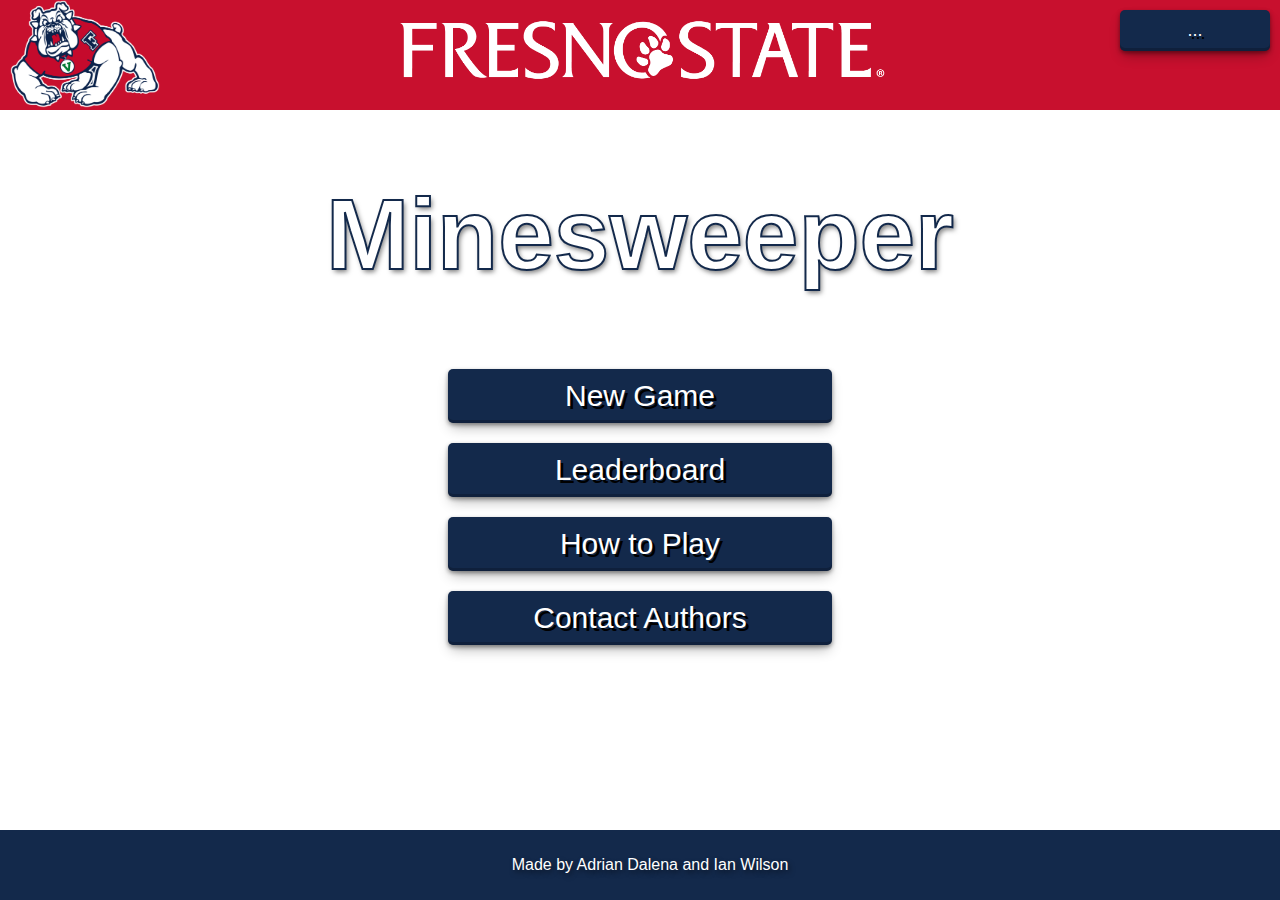
<file: index.html>
<!DOCTYPE html>
<html lang="en">
    <head>
        <meta charset="UTF-8">
        <title>Minesweeper</title>
        <script type="text/javascript" src="script.js"></script>
        <link rel="stylesheet" href="styles.css"/>
        <link rel="icon" href="assets/mascot.ico" type="image/ico">
    </head>
    <body onload="Init()">
        <header>
            <a href="index.html" class="header_left"><img src="assets/mascot.png" width="150px"/></a>
            <img src="assets/fs-logo-white.png" height = "100px"/>
            <div>
                <a href="" class="header_right" id="login"><button type="button" id="login_button">...</button></a>
                <p id="user_info"></p>
            </div>
        </header>
        <div class="main">
            <h1>Minesweeper</h1>

            <a href="game.html"><button type="button" class="main_button">New Game</button></a>
            <br>

            <a href="leaderboard.html"><button type="button" class="main_button">Leaderboard</button></a>
            <br>

            <a href="help.html"><button type="button" class="main_button">How to Play</button></a>
            <br>

            <a href="contact.html"><button type="button" class="main_button">Contact Authors</button></a>
            <br>
        </div>
        <div style="height: 100px"></div>
        <footer>
            <p>Made by Adrian Dalena and Ian Wilson</p>
        </footer>
    </body>
</html>
</file>
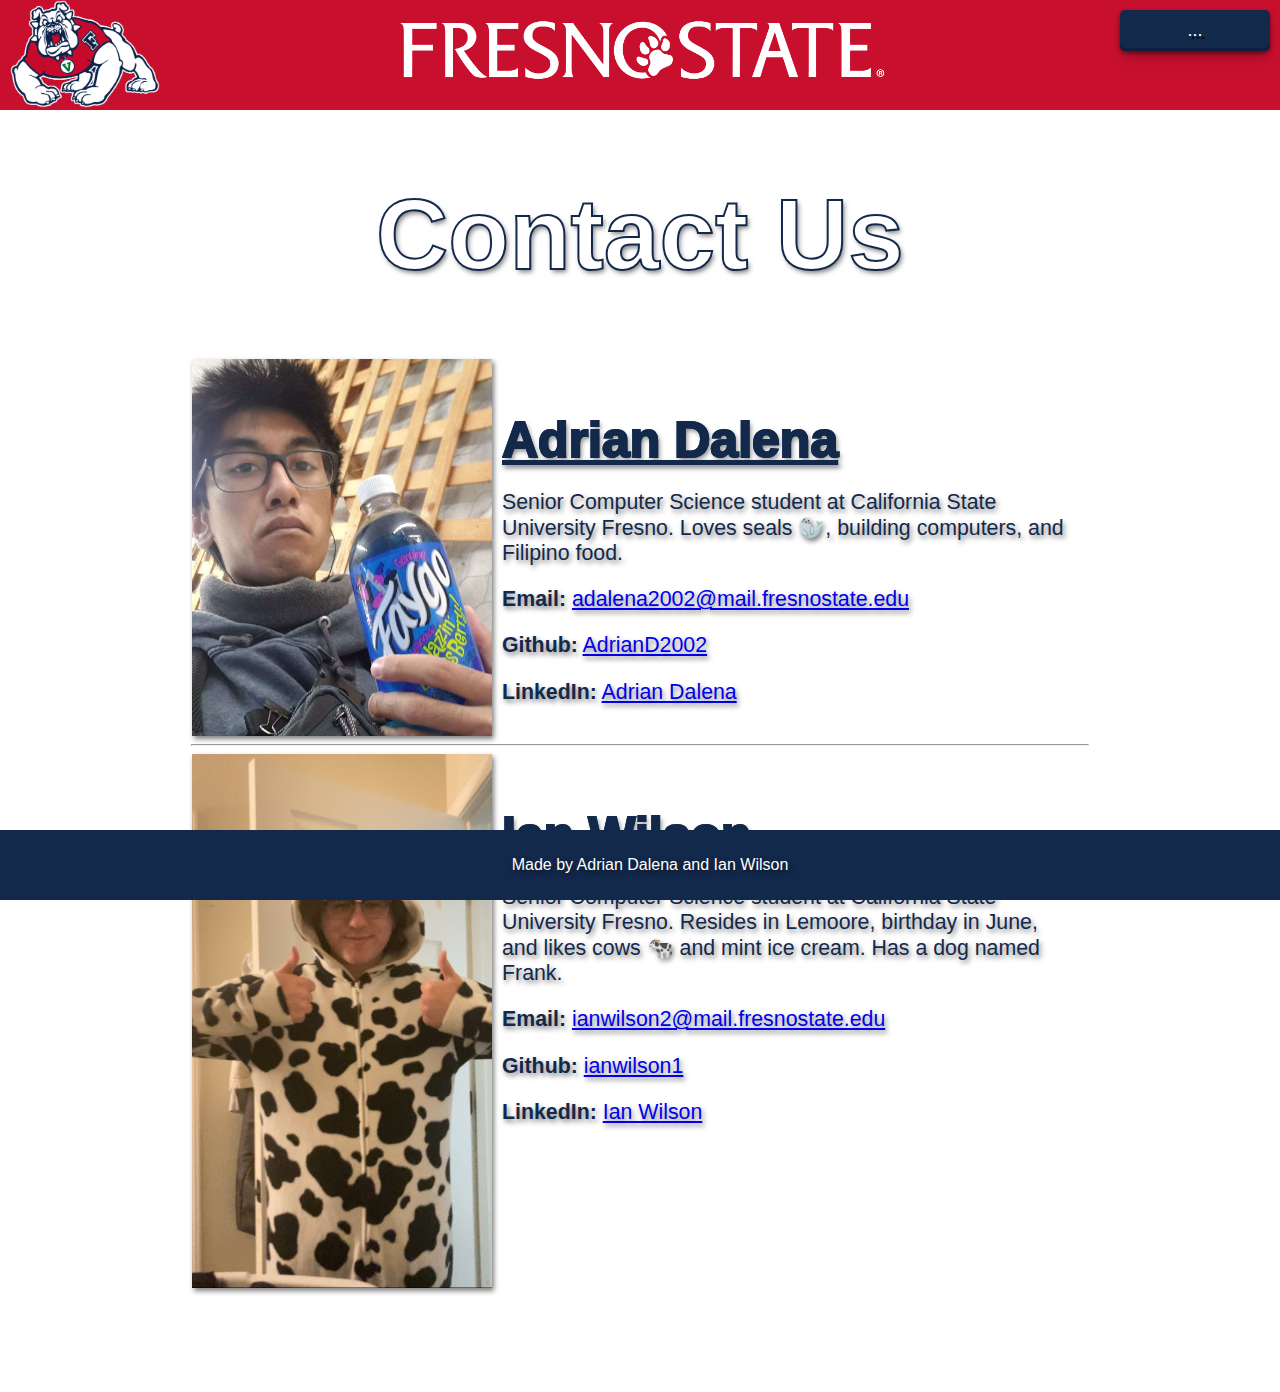
<file: contact.html>
<!DOCTYPE html>
<html lang="en">
    <head>
        <meta charset="UTF-8">
        <title>Contact Us</title>
        <script type="text/javascript" src="script.js"></script>
        <link rel="stylesheet" href="styles.css"/>
        <link rel="icon" href="assets/mascot.ico" type="image/ico">
    </head>
    <body onload="Init()">
        <header>
            <a href="index.html" class="header_left"><img src="assets/mascot.png" width="150px"/></a>
            <img src="assets/fs-logo-white.png" height = "100px"/>
            <div>
                <a href="" class="header_right" id="login"><button type="button" id="login_button">...</button></a>
                <p id="user_info"></p>
            </div>
        </header>
        <div class="main">
            <h1>Contact Us</h1>
            <section class="author">
                <img src="assets/adrian.jpg" alt="A picture of Adrian Dalena" width="300px" class="author_image">
                <div class="author_desc">
                    <h2>Adrian Dalena</h2>
                    <p>Senior Computer Science student at California State University Fresno. Loves seals 🦭, building computers, and Filipino food.</p>
                    <p><strong>Email:</strong> <a href="mailto: adalena2002@mail.fresnostate.edu">adalena2002@mail.fresnostate.edu<a></p>
                    <p><strong>Github:</strong> <a href="https://github.com/AdrianD2002">AdrianD2002<a></p>
                    <p><strong>LinkedIn:</strong> <a href="https://www.linkedin.com/in/adrian-dalena-566a05263/">Adrian Dalena<a></p>
                </div>
            </section>
            <hr>
            <section class="author">
                <img src="assets/ian.jpg" alt="A picture of Ian Wilson" width="300px" class="author_image">
                <div class="author_desc">
                    <h2>Ian Wilson</h2>
                    <p>Senior Computer Science student at California State University Fresno. Resides in Lemoore, birthday in June, and likes cows 🐄 and mint ice cream. Has a dog named Frank.</p>
                    <p><strong>Email:</strong> <a href="mailto: ianwilson2@mail.fresnostate.edu">ianwilson2@mail.fresnostate.edu<a></p>
                    <p><strong>Github:</strong> <a href="https://github.com/ianwilson1">ianwilson1<a></p>
                    <p><strong>LinkedIn:</strong> <a href="https://www.linkedin.com/in/ianwilson22/">Ian Wilson<a></p>
                </div>
            </section>
        </div>
        <div style="height: 100px"></div>
        <footer>
            <p>Made by Adrian Dalena and Ian Wilson</p>
        </footer>
    </body>
</html>
</file>
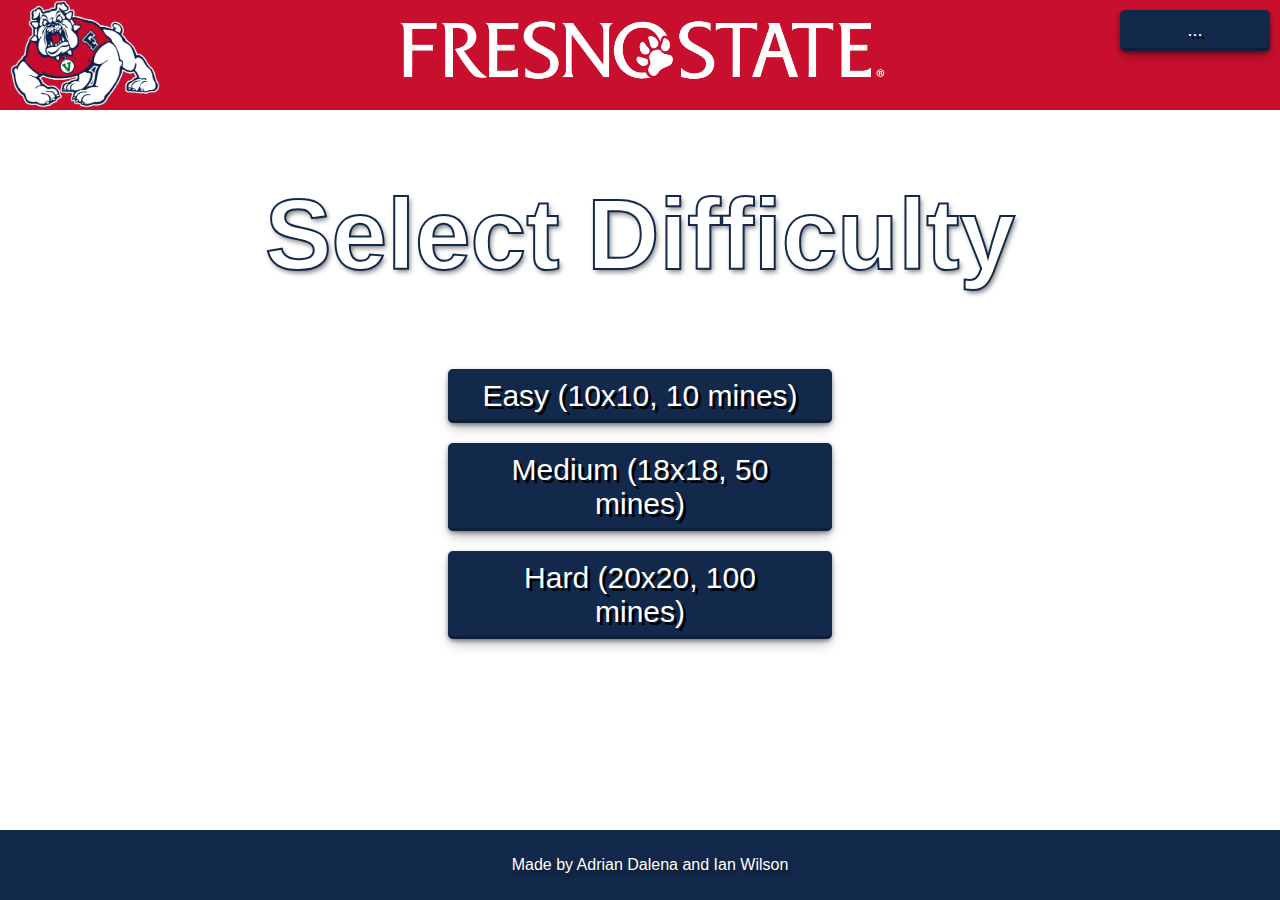
<file: game.html>
<!DOCTYPE html>
<html lang="en">
    <head>
        <meta charset="UTF-8">
        <title>Playing Minesweeper</title>
        <script type="text/javascript" src="script.js"></script>
        <link rel="stylesheet" href="styles.css"/>
        <link rel="icon" href="assets/mascot.ico" type="image/ico">
    </head>
    <body onload="GameInit()">
        <header>
            <a href="index.html" class="header_left"><img src="assets/mascot.png" width="150px"/></a>
            <img src="assets/fs-logo-white.png" height = "100px"/>
            <div>
                <a href="" class="header_right" id="login"><button type="button" id="login_button">...</button></a>
                <p id="user_info"></p>
            </div>
        </header>
        <div class="main">
            <div id="gameDisplay">
            </div>
        </div>
        <footer>
            <p>Made by Adrian Dalena and Ian Wilson</p>
        </footer>
    </body>
</html>
</file>
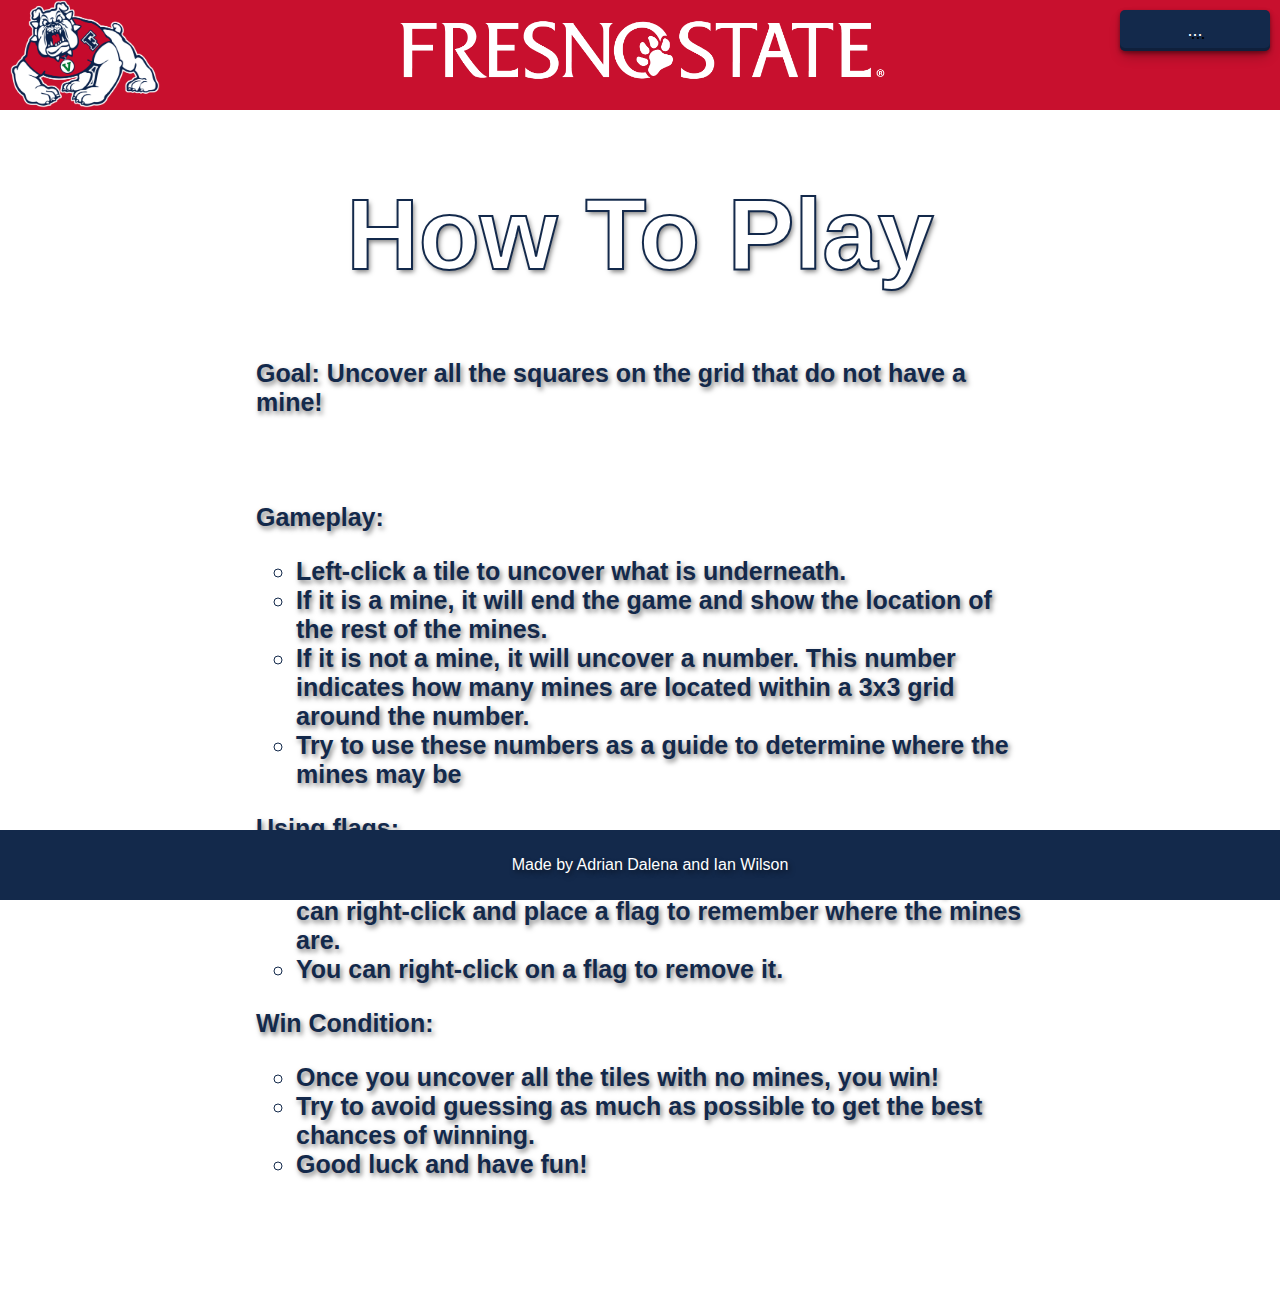
<file: help.html>
<!DOCTYPE html>
<html lang="en">
    <head>
        <meta charset="UTF-8">
        <title>How to Play</title>
        <script type="text/javascript" src="script.js"></script>
        <link rel="stylesheet" href="styles.css"/>
        <link rel="icon" href="assets/mascot.ico" type="image/ico">
    </head>
    <body onload="Init()">
        <header>
            <a href="index.html" class="header_left"><img src="assets/mascot.png" width="150px"/></a>
            <img src="assets/fs-logo-white.png" height = "100px"/>
            <div>
                <a href="" class="header_right" id="login"><button type="button" id="login_button">...</button></a>
                <p id="user_info"></p>
            </div>
        </header>
        <div class="main" style="width: 60%; margin: auto;">
            <h1>How To Play</h1>
            <p class="instructions">Goal: Uncover all the squares on the grid that do not have a mine!</p><br><br>
            <p class="instructions">Gameplay: <br></p>
                <ol class="instructions">
                <li>Left-click a tile to uncover what is underneath.</li>
                <li>If it is a mine, it will end the game and show the location of the rest of the mines.</li>
                <li>If it is not a mine, it will uncover a number. This number indicates how many mines are located within a 3x3 grid around the number. </li>
                <li>Try to use these numbers as a guide to determine where the mines may be </li>
                </ol>
                <p class="instructions">Using flags: </p>
                <ol class="instructions">
                <li>Once you determine a square has a mine underneath, you can right-click and place a flag to remember where the mines are. </li>
                <li>You can right-click on a flag to remove it. </li>
                </ol>
                <p class="instructions">Win Condition: </p> 
                <ol class="instructions">
                <li>Once you uncover all the tiles with no mines, you win!</li>
                <li>Try to avoid guessing as much as possible to get the best chances of winning.</li>
                <li>Good luck and have fun!</li>
                </ol>
        </div>
        <div style="height: 100px"></div>
        <footer>
            <p>Made by Adrian Dalena and Ian Wilson</p>
        </footer>
    </body>
</html>
</file>
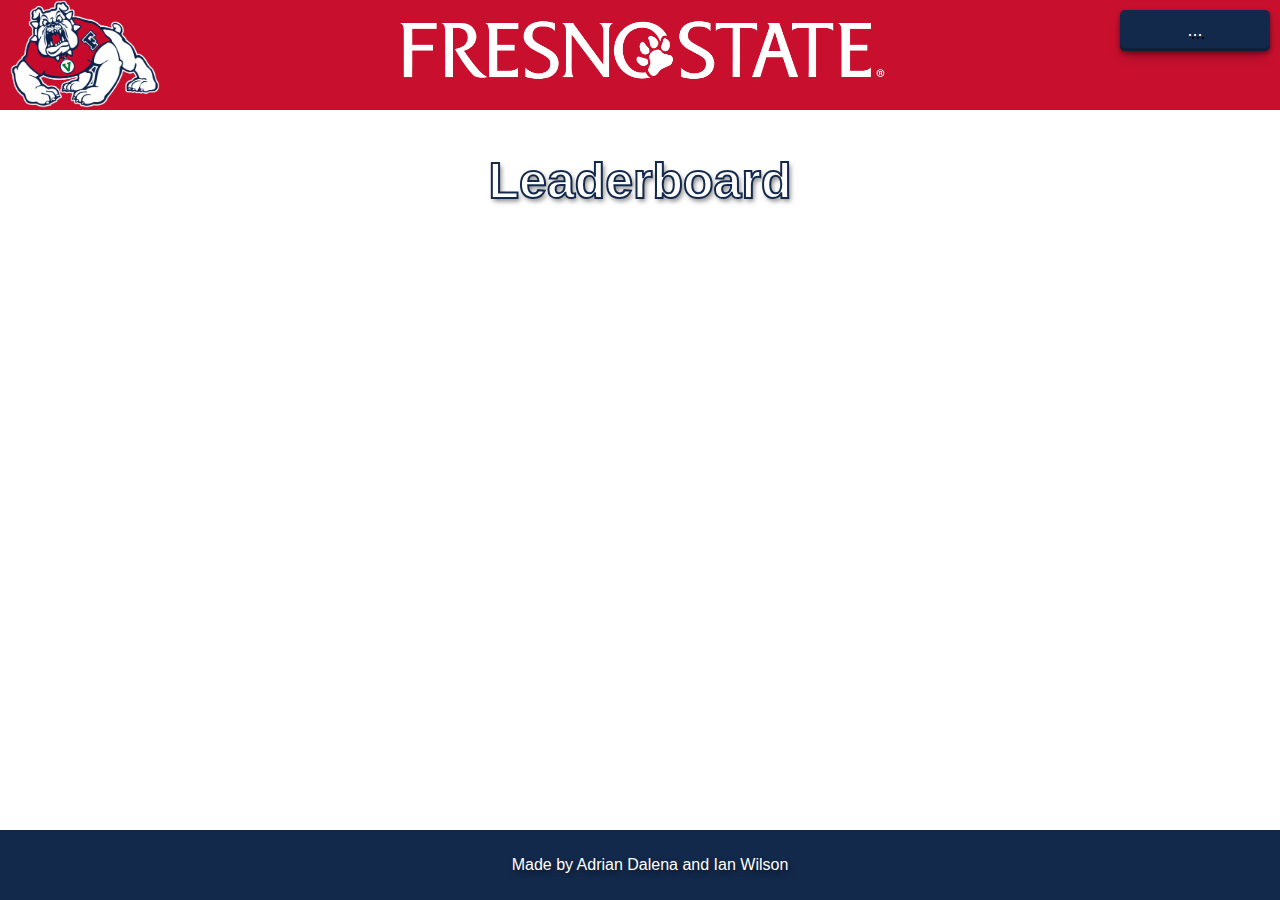
<file: leaderboard.html>
<!DOCTYPE html>
<html lang="en">
    <head>
        <meta charset="UTF-8">
        <title>Leaderboard</title>
        <script type="text/javascript" src="script.js"></script>
        <link rel="stylesheet" href="styles.css"/>
        <link rel="icon" href="assets/mascot.ico" type="image/ico">
    </head>
    <body onload="InitLeaderboard('default')">
        <header>
            <a href="index.html" class="header_left"><img src="assets/mascot.png" width="150px"/></a>
            <img src="assets/fs-logo-white.png" height = "100px"/>
            <div>
                <a href="" class="header_right" id="login"><button type="button" id="login_button">...</button></a>
                <p id="user_info"></p>
            </div>
        </header>
        <div class="main">
            <h2>Leaderboard</h2>
            <div id="leaderboard_display">
            </div>
        </div>
        <footer>
            <p>Made by Adrian Dalena and Ian Wilson</p>
        </footer>
    </body>
</html>
</file>
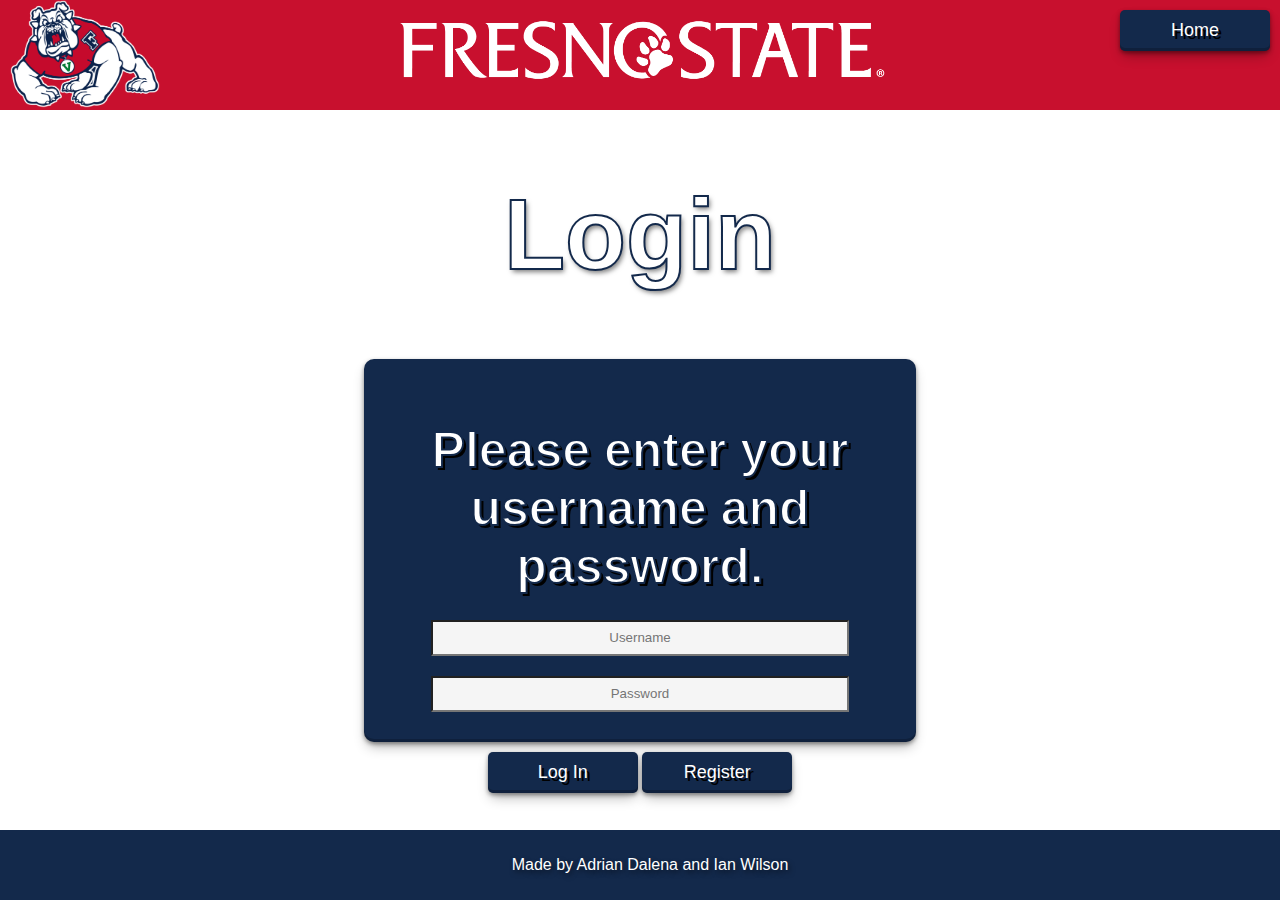
<file: login.html>
<!DOCTYPE html>
<html lang="en">
    <head>
        <meta charset="UTF-8">
        <title>Login</title>
        <script type="text/javascript" src="script.js"></script>
        <link rel="stylesheet" href="styles.css"/>
        <link rel="icon" href="assets/mascot.ico" type="image/ico">
    </head>
    <body onload="Init()">
        <header>
            <a href="index.html" class="header_left"><img src="assets/mascot.png" width="150px"/></a>
            <img src="assets/fs-logo-white.png" height = "100px"/>
            <div>
                <a href="index.html" class="header_right"><button type="button">Home</button></a>
                <p id="user_info"></p>
            </div>
        </header>
        <div class="main">
            <h1>Login</h1>
            <div class="login_card">
                <h2>Please enter your username and password.</h2>
                <input type="textbox" id="username" name="username" placeholder="Username"><br>
                <input type="password" id="password" name="password" placeholder="Password">
            </div>
            <button type="button" onclick="Login()">Log In</button>
            <button type="button" onclick="Register()">Register</button>
            <br>

            <span id="login_status"></span>
        </div>
        <div style="height: 100px"></div>
        <footer>
            <p>Made by Adrian Dalena and Ian Wilson</p>
        </footer>
    </body>
</html>
</file>
<file: styles.css>
@font-face {
    font-family: "Minecraft";
    src: url("assets/minecraft.ttf");
}

.author {
    display: flex;
    width: 70%;
    align-content: center;
    margin: auto;
}

.author_desc {
    text-align: left;
    padding: 10px; 
    font-size: 16pt;
}

.author_desc h2 {
    color: #13294b;
    text-decoration: underline;
}

.author_image {
    box-shadow: 2px 3px 5px rgba(0,0,0,0.5);
}
.author_image:hover {
    box-shadow: 5px 6px 10px rgba(0,0,0,0.5);
    -webkit-transform: scale(1.5) rotateZ(5deg);
    -ms-transform: scale(1.5) rotateZ(5deg);
    transform: scale(1.5) rotateZ(5deg);
    transition:all 0.3s ease;
    z-index: 1000;
}

.author_image:not(:hover) {
    box-shadow: 2px 3px 5px rgba(0,0,0,0.5);
    -webkit-transform: scale(1.0);
    -ms-transform: scale(1.0);
    transform: scale(1.0);
    transition:all 0.3s ease;
}

#board {
    border: 2px solid black;
    border-collapse: collapse;
    margin: auto;
    margin-top: 20px;
}

#board td {
    border: 1px dotted black;
    width: 27px;
    height: 27px;
    font-family: 'Minecraft';
    font-size: 22px;
    margin: 0px 0px 0px 0px;
    padding: 0px 0px 0px 0px;
    background-image: url("assets/grass.jpg");
    background-size: 25px;
    color: white;
}

body {
    justify-content: center;
    align-items: center;
    height: 100%;
    margin: 0;
    color: #13294b;
    text-shadow: 2px 3px 5px rgba(0,0,0,0.5);
    font-family: 'Gill Sans', 'Gill Sans MT', Calibri, 'Trebuchet MS', sans-serif;
}

button {
    font-size: 18px;
    width: 150px;
    padding: 10px 30px 10px 30px;
    margin: 10px auto 10px auto;
    background-color: #13294b;
    color: white;
    border: none;
    border-radius: 5px;
    cursor: pointer;
    font-family: Impact, Haettenschweiler, 'Arial Narrow Bold', sans-serif;
    font-size: 18px;
    text-shadow: 3px 3px black;
    box-shadow: rgba(0, 0, 0, 0.4) 0px 2px 4px, rgba(0, 0, 0, 0.3) 0px 7px 13px -3px, rgba(0, 0, 0, 0.2) 0px -3px 0px inset;
}

button:hover {
    -webkit-transform: scale(1.1);
    -ms-transform: scale(1.1);
    transform: scale(1.1);
    transition:all 0.3s ease;
}

button:not(:hover) {
    -webkit-transform: scale(1.0);
    -ms-transform: scale(1.0);
    transform: scale(1.0);
    transition:all 0.3s ease;
}

button:active {
    -webkit-transform: scale(1.0);
    -ms-transform: scale(1.0);
    transform: scale(1.0);
    transition:all 0.01s ease;
}

div {
    text-align: center;
    margin: 0px

}

.flag {
    height:19px;
    margin: 0px 0px 0px 0px;
    padding: 0px 0px 0px 0px;
}

footer {
    background-color: #13294b;
    text-align: center;
    padding: 10px;
    position: fixed;
    bottom: 0;
    width: 100%;
}

footer > p {
    color: white;
}

h1, h2 {
    font-size: 100px;
    color: white;
    font-family: Impact, Haettenschweiler, 'Arial Narrow Bold', sans-serif;
    -webkit-text-stroke: 2px #13294b;
    cursor: default;
}

h2 {
    font-size: 50px;
    margin-bottom: 15px;
}

h3 {
    margin-top: 0px;
}

header {
    display: flex;
    height: 110px;
    vertical-align: middle;
    background: #c8102e;
}

header > img {
    margin-left: auto;
    margin-right: auto;
}

.header_left {
    height: 0px;
    margin-left: 10px;
}

.header_right {
    height: 0px;
    margin-right: 10px;
}

hr {
    width: 70%;
}

input[type="textbox"], input[type="password"] {
    margin: 10px;
    height: 30px;
    width: 80%;
    text-align: center;
    background-color: whitesmoke;
}

.instructions {
    font-family: 'Franklin Gothic Medium', 'Arial Narrow', Arial, sans-serif;
    text-align: left;
    font-weight: bold;
    list-style: circle;
    font-size: 25px;
}

#leaderboard_display {
    margin-left: auto;
    margin-right: auto;
    width: fit-content;
}

#leaderboard_display h3 {
    margin-top: 20px;
    margin-bottom: 10px;
}

#leaderboard_display table {
    border: 1px solid black;
    border-collapse: collapse;
    margin-left: auto;
    margin-right: auto;
}

#leaderboard_display table td {
    border: 1px solid black;
    width: fit-content;
    padding: 5px;
}

#leaderboard_display table th {
    color: white;
    border: 1px solid black;
    background-color: #13294b;
    padding: 5px;
    width: fit-content;
}

.login_card {
    color: white;
    background-color: #13294b;
    border-radius: 10px;
    margin-right: auto;
    margin-left: auto;
    width: 40%;
    padding: 20px;
    text-shadow: 3px 3px black;
    box-shadow: rgba(0, 0, 0, 0.4) 0px 2px 4px, rgba(0, 0, 0, 0.3) 0px 7px 13px -3px, rgba(0, 0, 0, 0.2) 0px -3px 0px inset;
}

.main_button {
    font-size: 30px;
    width: 30%;
}

.th_button {
    font-size: 10px;
    width: 25px;
    padding: 0 2px 4px 2px;
    margin: 10px auto 10px auto;
    background-color: whitesmoke;
    color:#13294b;
    border: none;
    border-radius: none;
    cursor: pointer;
    font-family: Impact, Haettenschweiler, 'Arial Narrow Bold', sans-serif;
    font-size: 18px;
    text-shadow: none;
    box-shadow: rgba(0, 0, 0, 0.4) 0px 2px 4px, rgba(0, 0, 0, 0.3) 0px 7px 13px -3px, rgba(0, 0, 0, 0.2) 0px -3px 0px inset;
}

#user_info {
    color: white;
    margin-top: 0px;
}
</file>
